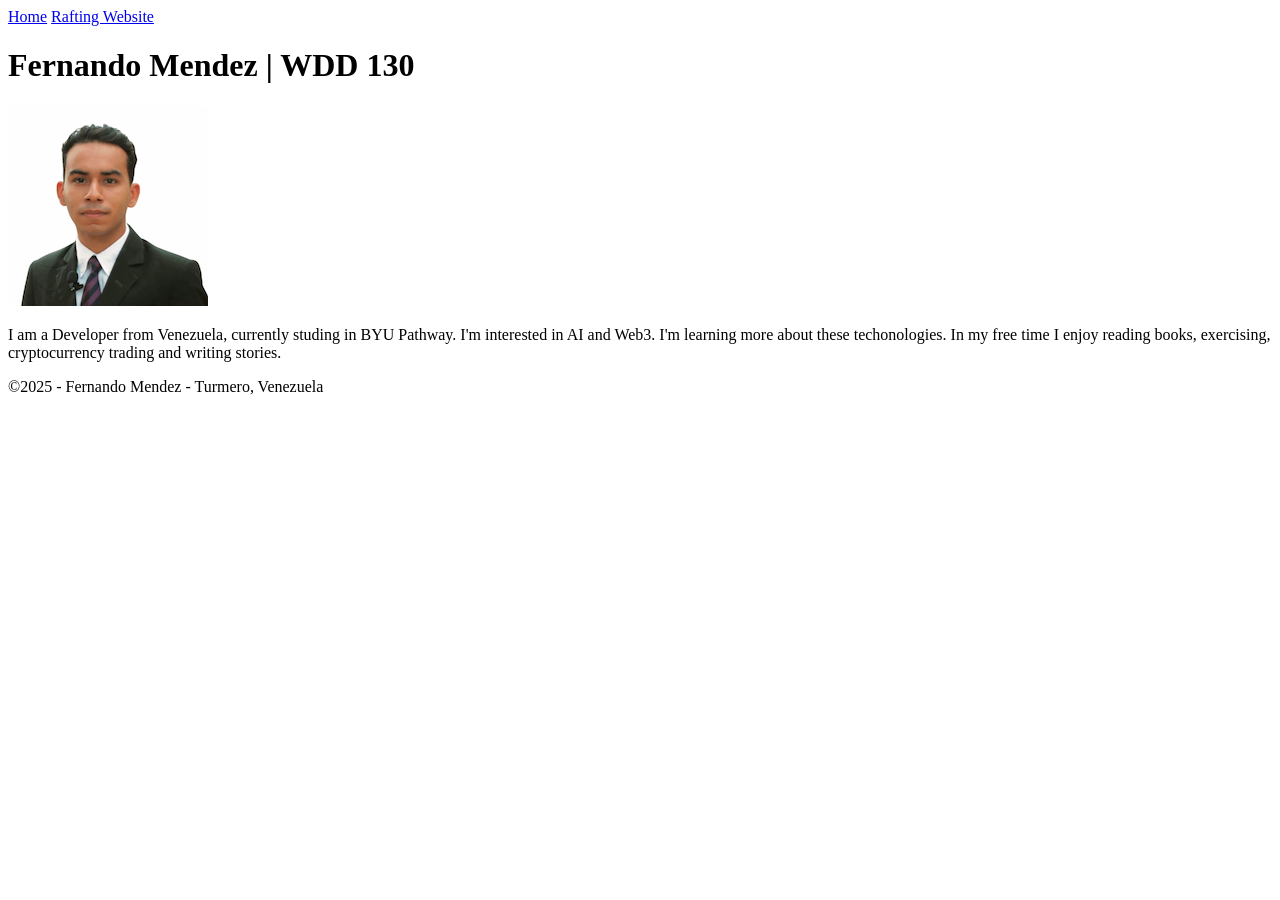
<file: index.html>
<!DOCTYPE html>
<html lang="en-US">
    <head>
        <title>Fernando Mendez | WDD130</title>
        <meta charset="UTF-8">
        <meta name="viewport" content="width=device-width, initial-scale=1.0">
    </head>
    <body>
        <header>
            <nav>
                <a href="#">Home</a>
                <a href="wwr/">Rafting Website</a>
            </nav>
        </header>
        <main>
            <h1>Fernando Mendez | WDD 130</h1>
            <img src="images/profile.jpg" alt="Fernando Mendez" width="200">
            <p>I am a Developer from Venezuela, currently studing in BYU Pathway. I'm interested in AI and Web3. I'm learning more about these techonologies. In my free time I enjoy reading books, exercising, cryptocurrency trading and writing stories.</p>
        </main>
        <footer>
            <p>&copy;2025 - Fernando Mendez - Turmero, Venezuela</p>
        </footer>
    </body>
</html>
</file>
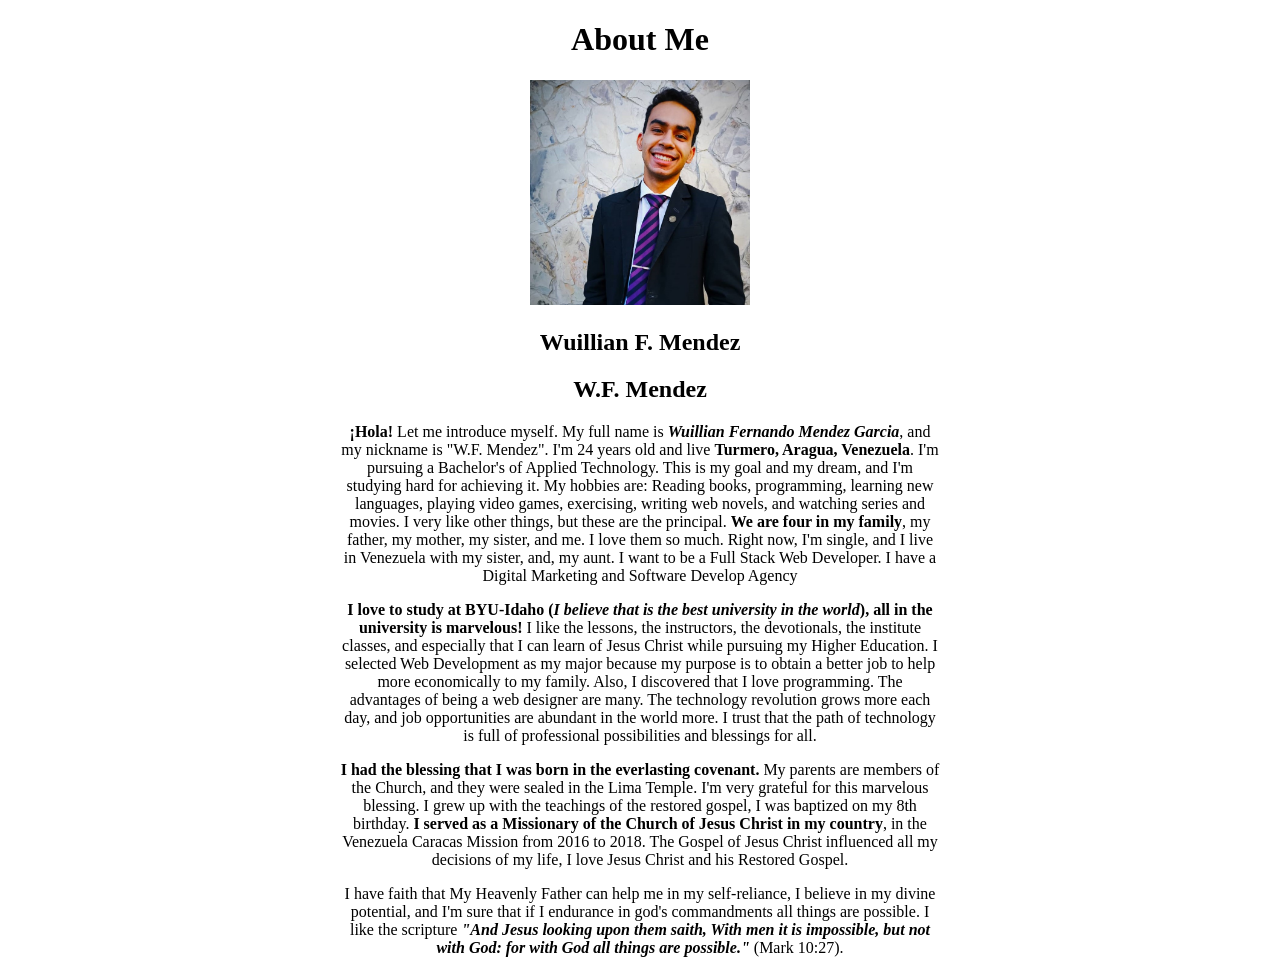
<file: aboutme/index.html>
<!DOCTYPE html>
<html lanf="en">

<head>
    <meta name="author" content="Fernando Mendez">
    <meta charset="UTF-8">
    <meta http-equiv="X-UA-Compatible" content="IE=edge">
    <meta name="viewport" content="width=device-width, initial-scale=1.0">
    <link rel="stylesheet" href="styles/main.css">
    <title>I'm Fernando Mendez</title>
</head>
<body>
    <main>
        <h1>About Me</h1>
        <img class="profile-picture" alt="A picture of Me"
            src="images/me.jpeg"/>
        <h2>Wuillian F. Mendez</h2>
        <h2>W.F. Mendez</h2>
        <div id="content">
            <p><strong>¡Hola! </strong>Let me introduce myself. My full name is <em><strong>Wuillian Fernando Mendez
                    Garcia</strong></em>, and my nickname is "W.F. Mendez". I'm 24 years old and live
                     <strong>Turmero, Aragua, Venezuela</strong>.  I'm pursuing a Bachelor's of Applied Technology. This is my goal and my
            dream, and I'm studying hard for achieving it. My hobbies are: Reading books, programming, 
            learning new languages, playing video games, exercising, writing web novels, and watching series and movies. 
            I very like other things, but these are the principal.
            <strong>We are four in my family</strong>, my father, my mother, my sister, and me. I love them so much.
            Right now, I'm single, and I live in Venezuela with my sister, and, my aunt. I want to be a
                Full Stack Web Developer. I have a Digital Marketing and Software Develop Agency
        </p>
        <p><strong>I love to study at BYU-Idaho (<em>I believe that is the best university in the world</em>), all in
                the university is marvelous!</strong> I like the lessons, the instructors, the devotionals, the
            institute classes, and especially that I can learn of Jesus Christ while pursuing my Higher Education. 
                I selected Web Development as my major because my purpose is to obtain a better job to help
            more economically to my family. Also, I discovered that I love programming. The advantages of being a web
                designer are many. The technology revolution grows more each
            day, and job opportunities are abundant in the world more. I trust that the path of technology is full of
            professional possibilities and blessings for all.
        </p>
        <p><strong>I had the blessing that I was born in the everlasting covenant.</strong> My parents are members of
            the Church, and they were sealed in the Lima Temple. I'm very grateful for this marvelous blessing. I grew
            up with the teachings of the restored gospel, I was baptized on my 8th birthday. <strong>I served as a Missionary of
                the Church of Jesus Christ in my country</strong>, in the Venezuela
            Caracas Mission from 2016 to 2018. The Gospel of Jesus Christ influenced all my decisions of my life, I love
            Jesus Christ and his Restored Gospel.
        </p>
        <p>I have faith that My Heavenly Father can help me in my
            self-reliance, I believe in my divine potential, and I'm sure that if I endurance in god's commandments all
            things are possible. I like the scripture <strong><em>"And Jesus looking upon them saith, With men it is
                    impossible, but not with God: for with God all things are possible." </em></strong>(Mark 10:27).
                </p>
            </div>
    </main>
</body>

</html>
</file>
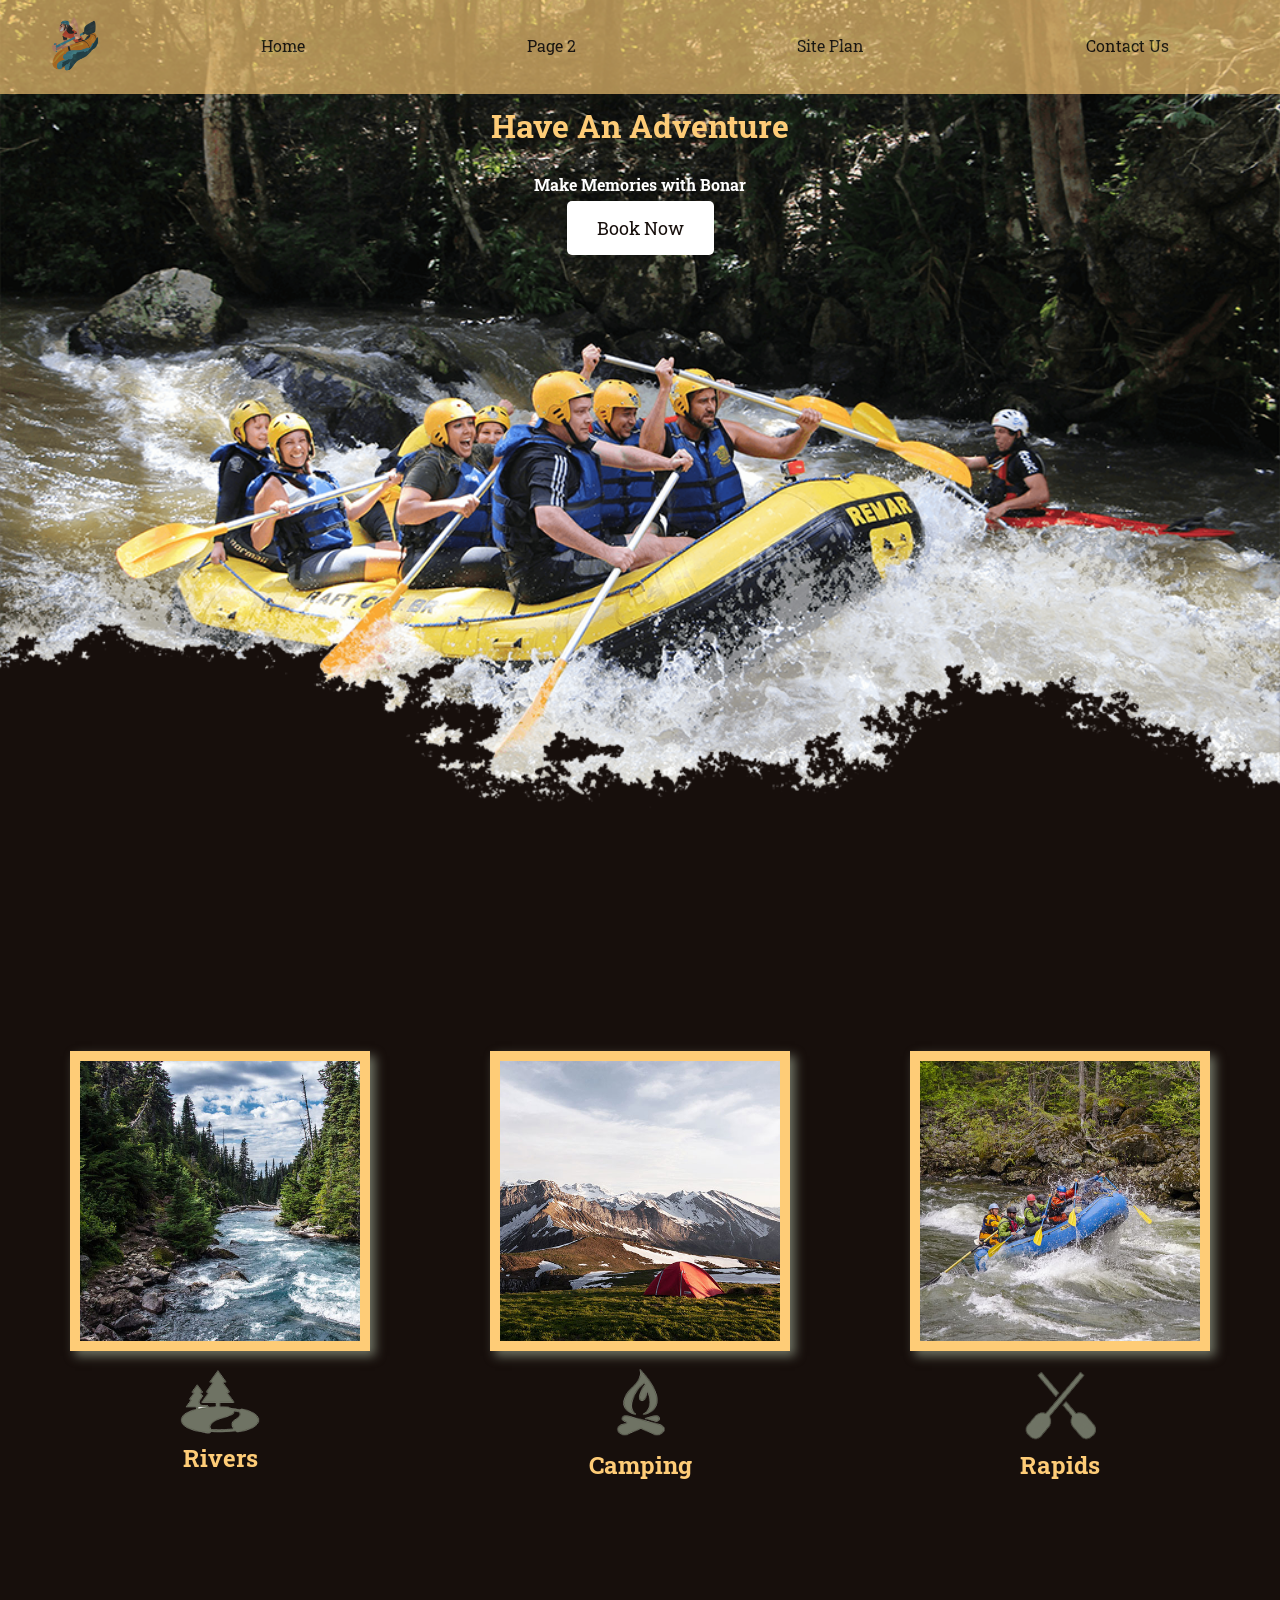
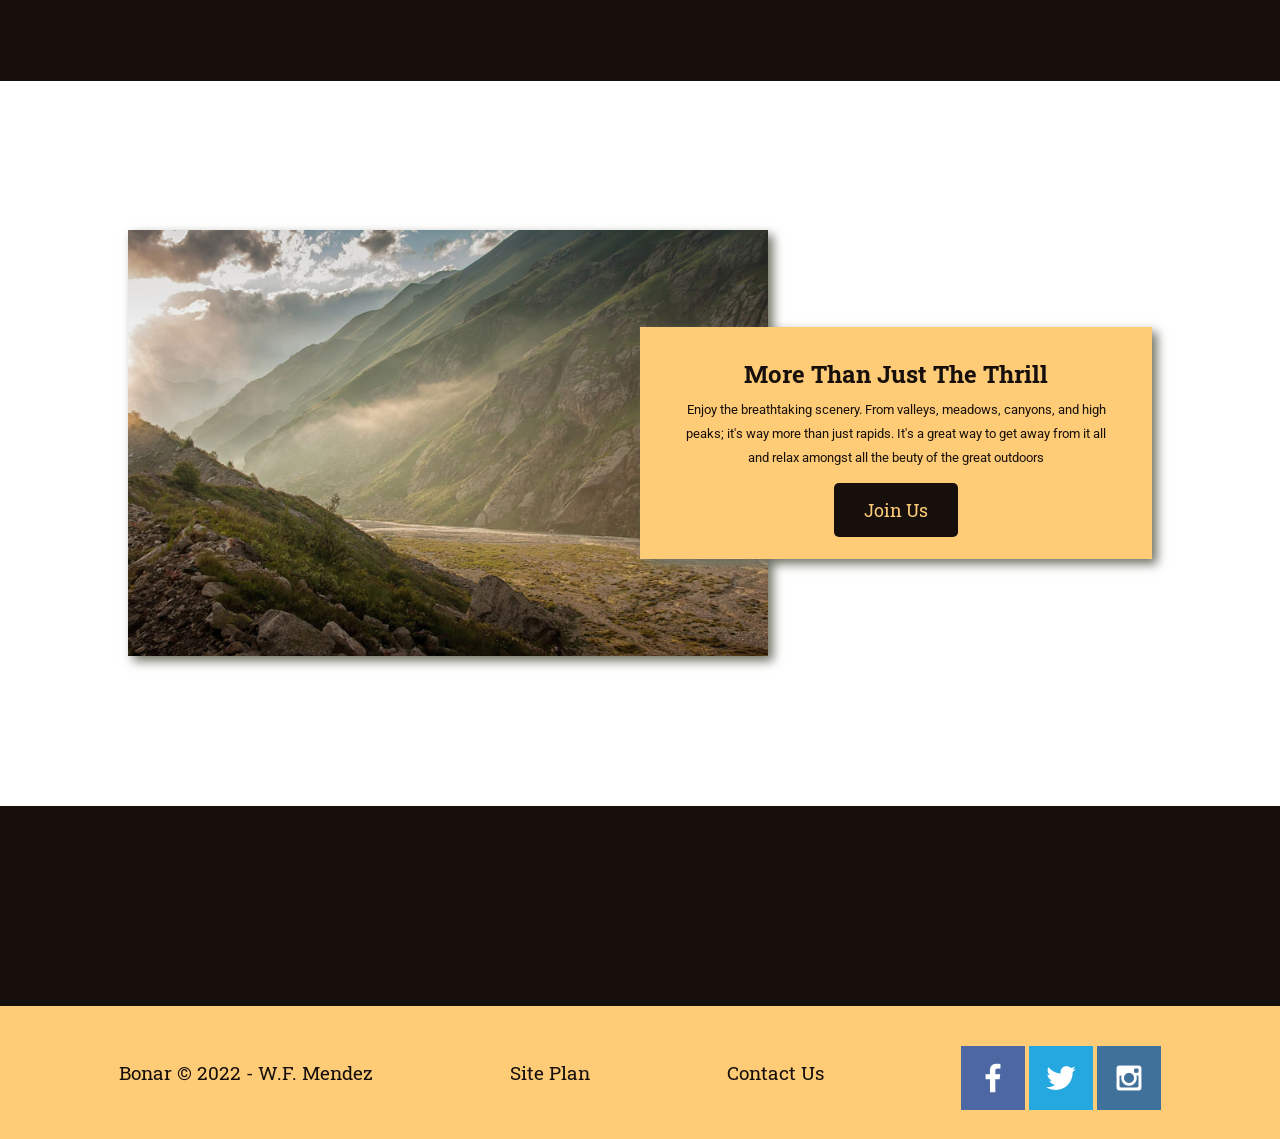
<file: wwr/index.html>
<!DOCTYPE html>
<html lang="en">
<head>
    <meta name="author" content="W.F. Mendez">
    <meta charset="UTF-8">
    <meta http-equiv="X-UA-Compatible" content="IE=edge">
    <meta name="viewport" content="width=device-width, initial-scale=1.0">
    <link rel="stylesheet" href="styles/style.css">
    <title>Bonar | Home</title>
</head>
<body>
    <div id="content"> <!--A Container for our entire page-->
    <header>
        <div class="logo-box"> <!--Logo-->
            <a id="logo_link" href="index.html">
                <img class="logo" src="images/logo.png" alt="Bonar Logo"></a>
        </div>
        <nav> <!--Navigation section-->
            <a href="index.html">Home</a>
            <a href="#">Page 2</a>
            <a href="site-plan-rafting.html">Site Plan</a>
            <a href="contactus.html">Contact Us</a>
        </nav>
    </header>
    <div id="hero"> <!--Hero section-->
        <div id="hero-box">
            <img id="hero-img" src="images/hero.png" alt="People enjoying rafting">
        </div>
        <section id="hero-msg">
            <h1 class="home-title">Have An Adventure</h1>
            <h4>Make Memories with Bonar</h4>
            <div class="button-box">
                <a class="book" href="contactus.html">Book Now</a>
            </div>
        </section>
    </div>
    <main class="home-grid"> <!--Main section-->
        <div class="cards">
        <section class="rivers-card"> <!--Rivers Card-->
            <img class="card-img" src="images/rivers.jpg" alt="river in forest">
            <img class="icon" src="images/river_icon.png" alt="river icon">
            <h2>Rivers</h2>
        </section>
        <section class="camping-card"> <!--Camping Card-->
            <img class="card-img" src="images/camping.jpg" alt="tent in mountains">
            <img class="icon" src="images/fire_icon.png" alt="fire icon">
            <h2>Camping</h2>
        </section>
        <section class="rapids-card"> <!--Rapids Card-->
            <img class="card-img" src="images/rapids.jpg" alt="rafting boat">
            <img class="icon" src="images/oars_icon.png" alt="oars icon">
            <h2>Rapids</h2>
        </div>
        </section> <!--Message-->
        <div id="background"></div> <!--Mountain Background-->
        <img class="mountains" src="images/mountains.jpg" alt="Misty mountains">
        <section class="msg">
            <h2>More Than Just The Thrill</h2>
            <p>Enjoy the breathtaking scenery. From valleys, meadows, canyons, and high peaks; it's way more than just rapids. It's a great way to get away from it all and relax amongst all the beuty of the great outdoors</p>
            <a class="join" href="rivers.html">Join Us</a>
        </section>
    </main>
    <footer>
        <p>Bonar &copy; 2022 - W.F. Mendez</p>
        <p><a href="site-plan-rafting.html">Site Plan</a></p>
        <p><a href="contactus.html">Contact Us</a></p>
        <div class="social">
            <a href="https://facebook.com" target="_blank">
                <img src="images/facebook.png" alt="fb icon">
            </a>
            <a href="https://twitter.com" target="_blank">
                <img src="images/twitter.png" alt="twitter icon">
            </a>
            <a href="https://instagram.com" target="_blank">
                <img src="images/instagram.png" alt="instagram icon">
            </a>
        </div>
    </footer>
    </div>
</body>
</html>
</file>
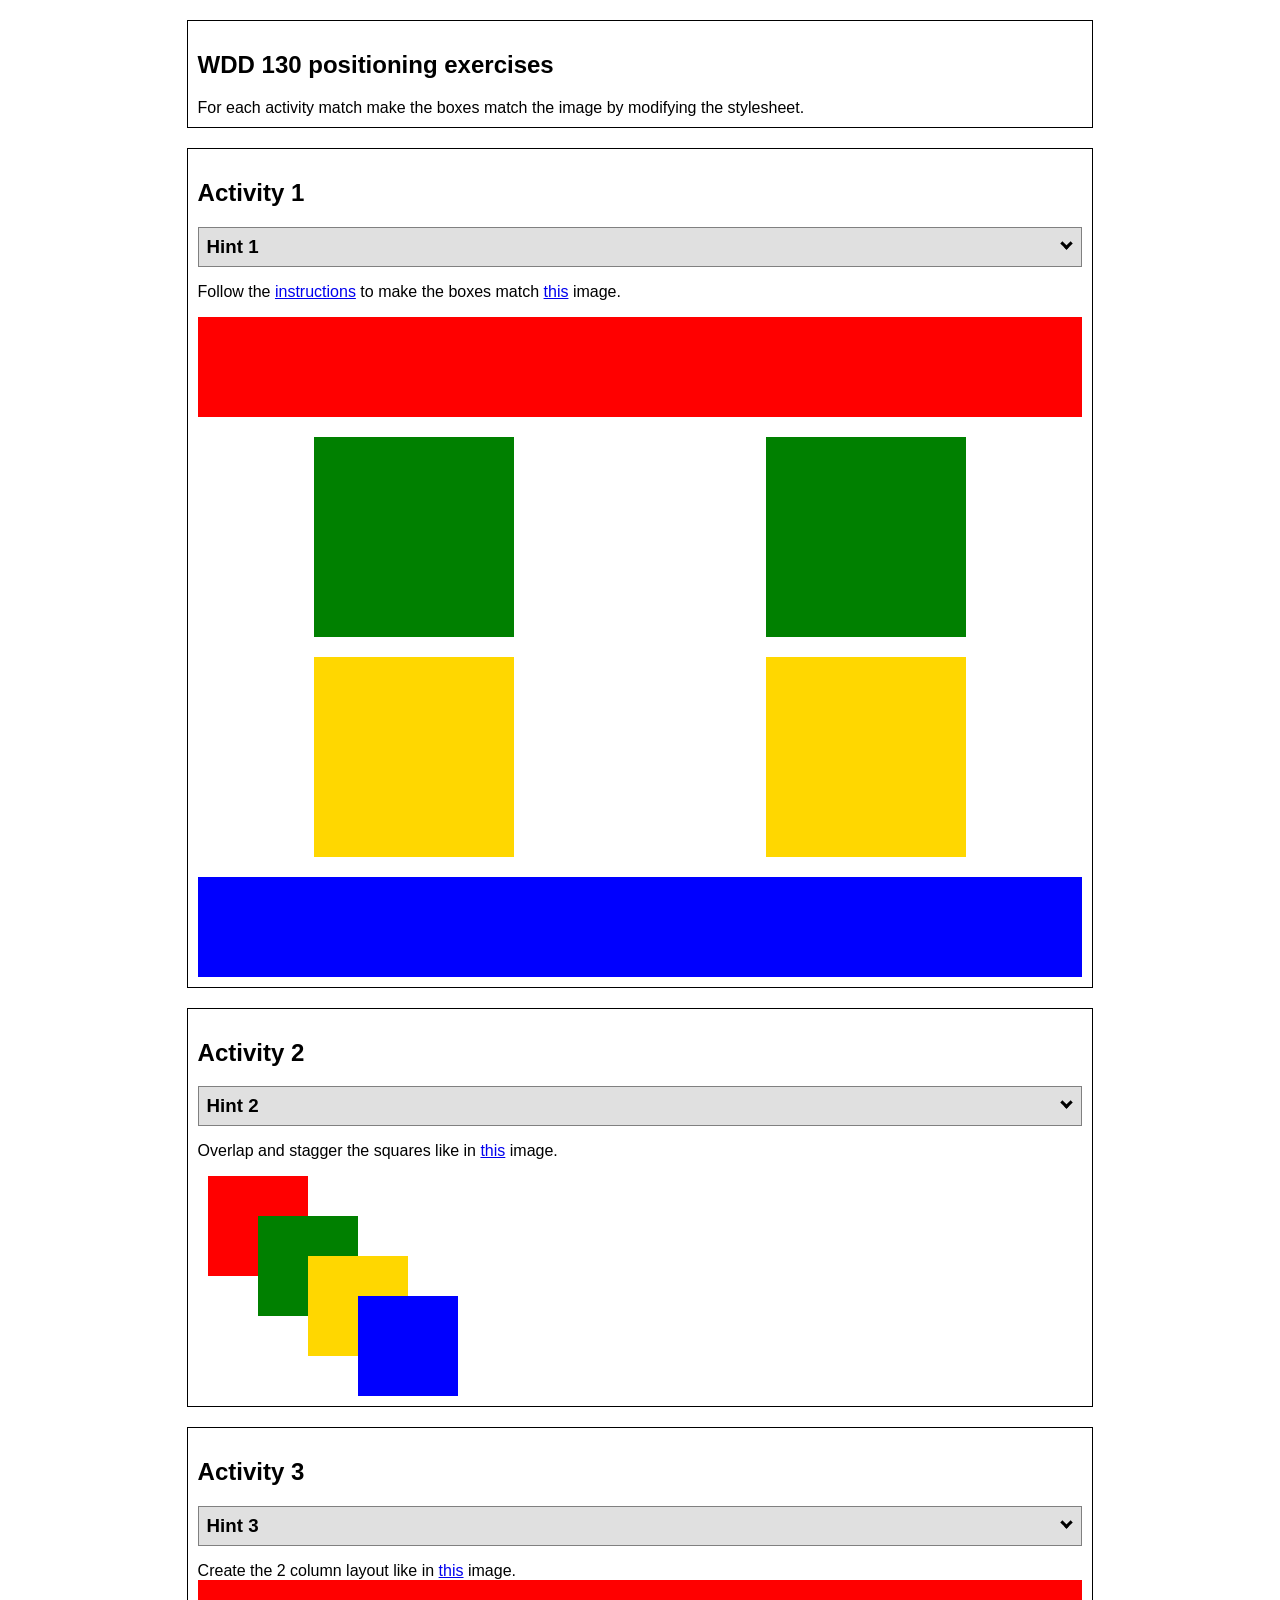
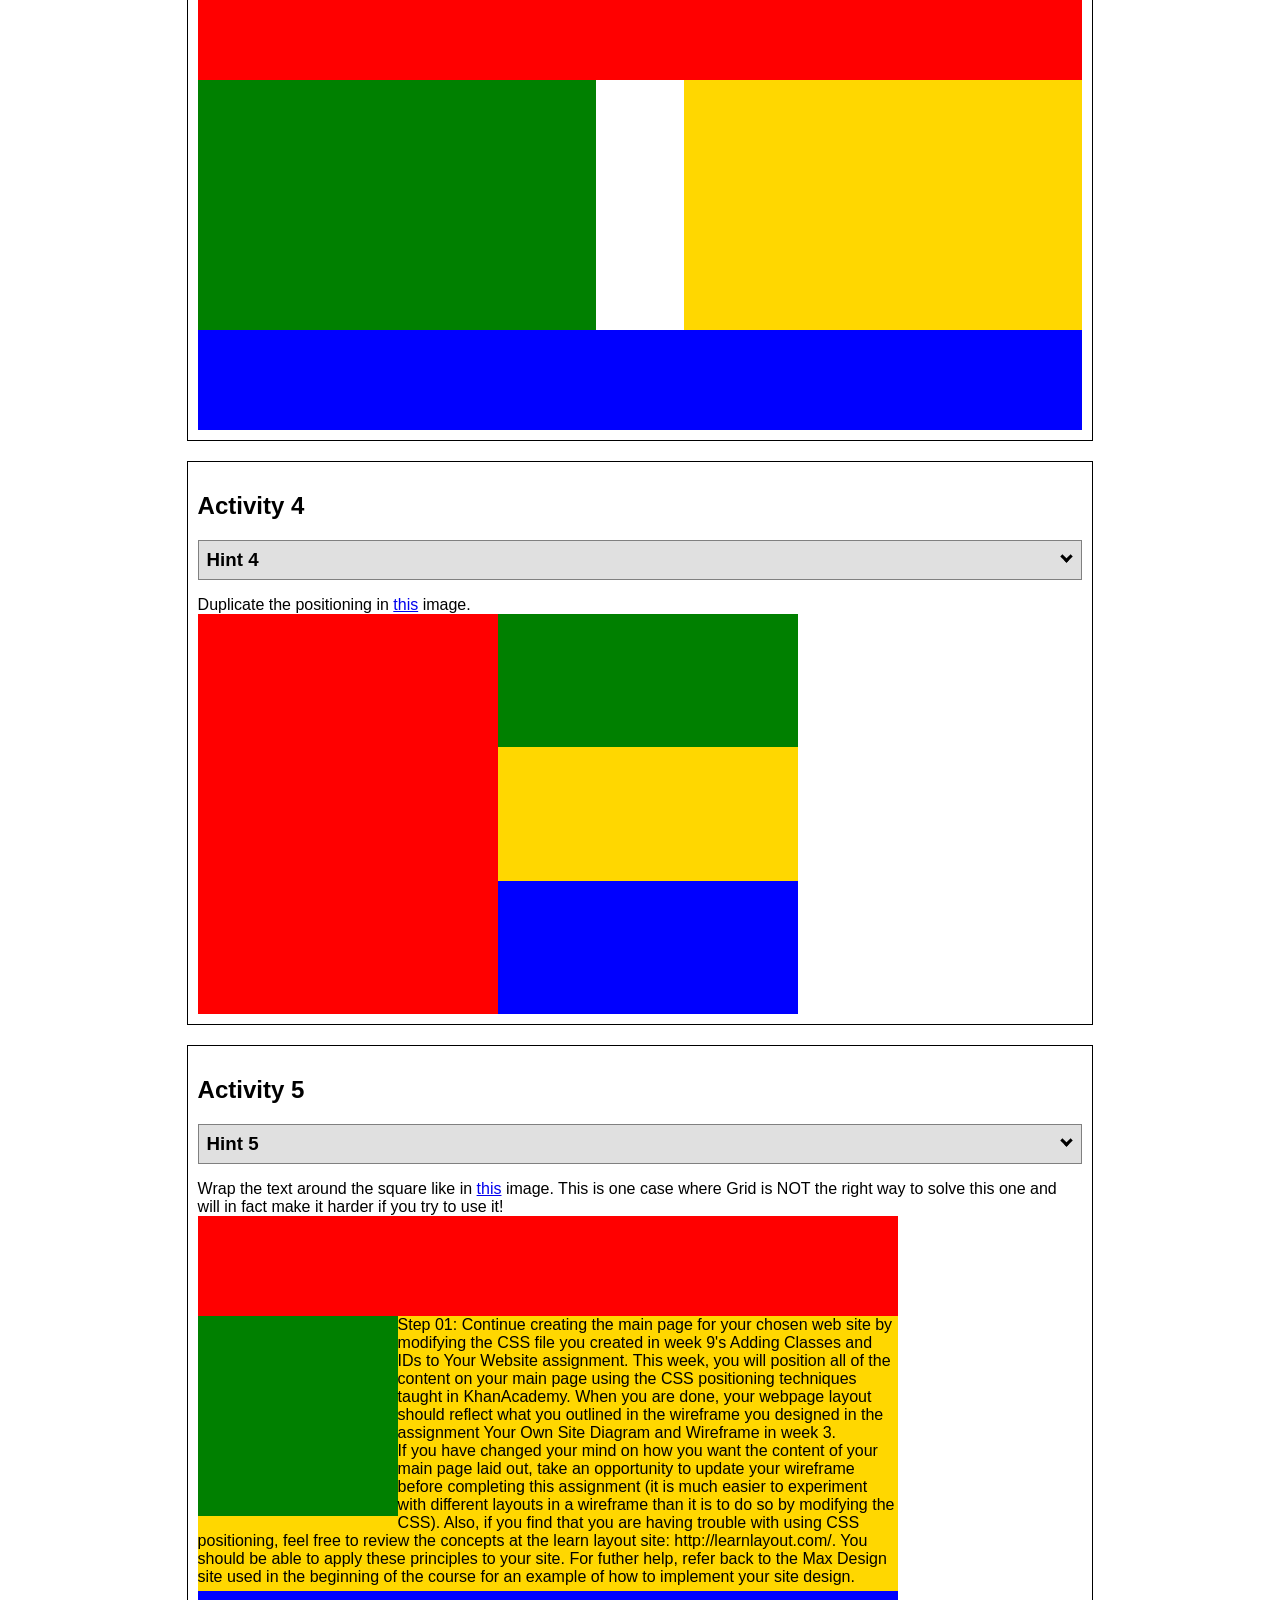
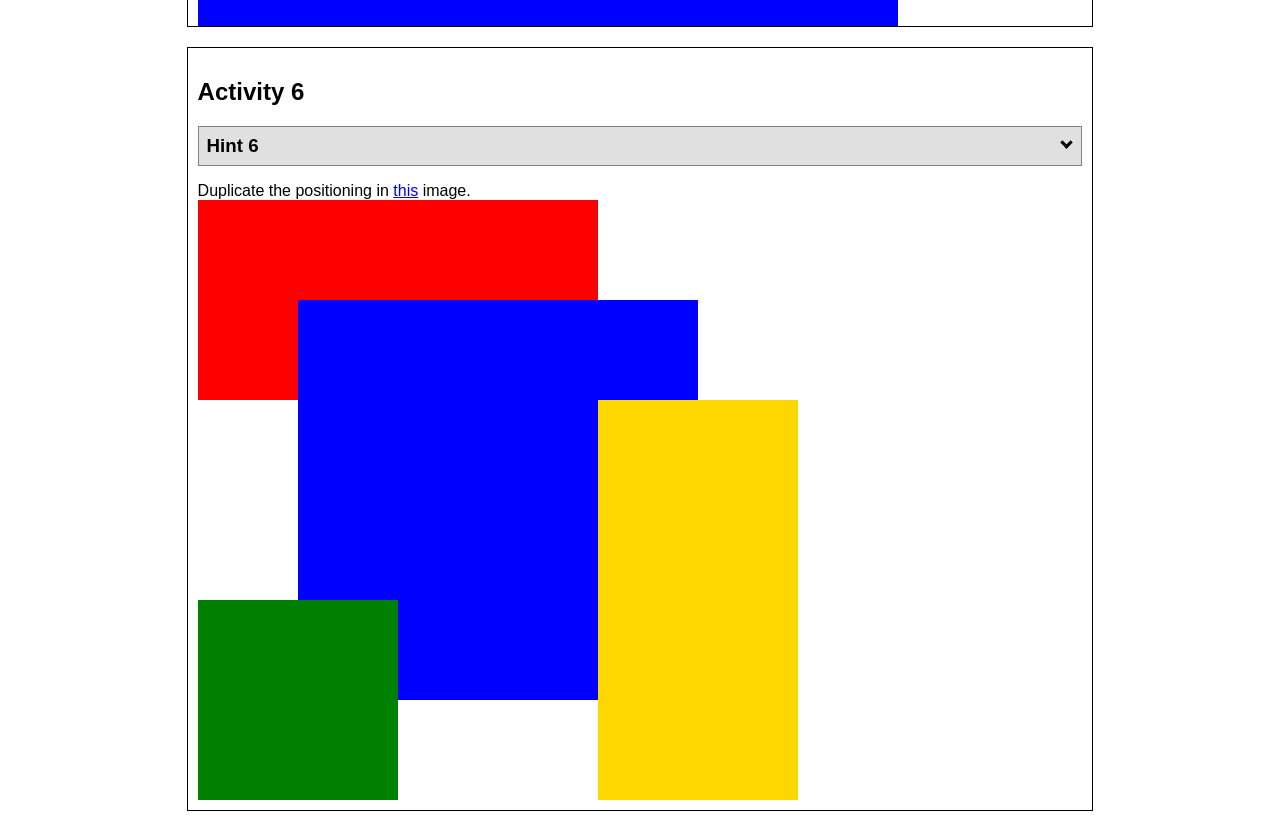
<file: positioning.html>
<!DOCTYPE html>
<html lang="en">

<head>
    <!-- HTML - Name: positioning.html -->
    <title>Positioning Activity</title>
    <link rel="stylesheet" type="text/css" href="positionstyles.css" />
</head>

<body>
    <div class="activity">
        <h2>WDD 130 positioning exercises</h2>
        For each activity match make the boxes match the image by modifying the stylesheet.
    </div>
    <div class="activity">
        <h2>Activity 1</h2>
        <section class="hint"><input type="checkbox"><i></i>
            <h3>Hint 1</h3>
            <div>
                <p>Check out the <a href="https://byui-wdd.github.io/wdd130/activities/css-positioning.html"
                        target="_blank">activity instructions</a> in Ilearn!</p>
            </div>
        </section>
        <p>Follow the <a href="https://byui-wdd.github.io/wdd130/activities/css-positioning.html"
                target="_blank">instructions</a> to make the boxes match <a
                href="https://byui-wdd.github.io/wdd130/images/example1.png" target="_blank">this</a> image.</p>
        <div class="content1">
            <div class="red1"></div>
            <div class="green1"></div>
            <div class="green1"></div>
            <div class="yellow1"></div>
            <div class="yellow1"></div>
            <div class="blue1"></div>
        </div>
    </div>
    <div class="activity">
        <h2>Activity 2</h2>
        <section class="hint"><input type="checkbox">
            <h3>Hint 2</h3><i></i>
            <div>
                <p>Remember that the best way to shift elements around slightly on the page is with Margins. You could
                    also use Grid. Either would work for this. If you choose margin remember that you can use a
                    <em>negative</em> margin. (ie margin-top: -20px;)</p>
                <h4>Properties used:</h4>
                <ul>
                    <li>margin-top, margin-left</li>
                    <li>...or...</li>
                    <li>grid-template-columns: 50px 50px 50px 50px 50px</li>
                </ul>
            </div>
        </section>
        <p>Overlap and stagger the squares like in <a href="https://byui-wdd.github.io/wdd130/images/example2.png"
                target="_blank">this</a> image.</p>
        <div class="content2">
            <div class="red2"></div>
            <div class="green2"></div>
            <div class="yellow2"></div>
            <div class="blue2"></div>
        </div>
    </div>
    <div class="activity">
        <h2>Activity 3</h2>
        <section class="hint"><input type="checkbox">
            <h3>Hint 3</h3><i></i>
            <div>
                <p>This one is going to be best solved with CSS Grid. Remember to make the boxes the right width
                    first...then start moving them around. </p>
                <h4>Properties used:</h4>
                <ul>
                    <li>display:grid;</li>
                    <li>grid-template-columns:</li>
                    <li>grid-column-gap:</li>
                    <li>grid-column:</li>
                </ul>
            </div>
        </section>
        Create the 2 column layout like in <a href="https://byui-wdd.github.io/wdd130/images/example3.png"
            target="_blank">this</a> image.
        <div class="content3">
            <div class="red3"></div>
            <div class="green3"></div>
            <div class="yellow3"></div>
            <div class="blue3"></div>
        </div>
    </div>
    <div class="activity">
        <h2>Activity 4</h2>
        <section class="hint"><input type="checkbox">
            <h3>Hint 4</h3><i></i>
            <div>
                <p>For the others we have been primarily concerned with width. For this one you will need to adjust
                    height as well. </p>
                <h4>Properties used:</h4>
                <ul>
                    <li>display:grid;</li>
                    <li>grid-template-columns:</li>
                    <li>grid-row:</li>
                </ul>
            </div>
        </section>
        Duplicate the positioning in <a href="https://byui-wdd.github.io/wdd130/images/example4.png"
            target="_blank">this</a> image.
        <div class="content4">
            <div class="red4"></div>
            <div class="green4"></div>
            <div class="yellow4"></div>
            <div class="blue4"></div>
        </div>
    </div>

    <div class="activity">
        <h2>Activity 5</h2>
        <section class="hint"><input type="checkbox">
            <h3>Hint 5</h3><i></i>
            <div>
                <p>Grid is <strong>not</strong> the right way to do this. In fact there is only one way to really do
                    that...and that is with float. Remember that we float the thing we want the text to wrap around.
                    Also remember to start by making all the shapes the right size and shape.</p>
                <h4>Properties used:</h4>
                <ul>
                    <li>float: left;</li>
                </ul>
            </div>
        </section>
        Wrap the text around the square like in <a href="https://byui-wdd.github.io/wdd130/images/example5.png"
            target="_blank">this</a> image. This is one case where Grid is NOT the right way to solve this one and will
        in fact make it harder if you try to use it!
        <div class="content5">
            <div class="red5"></div>
            <div class="green5"></div>
            <div class="yellow5">Step 01: Continue creating the main page for your chosen web site by modifying the CSS
                file you created in week 9's Adding Classes and IDs to Your Website assignment. This week, you will
                position all of the content on your main page using the CSS positioning techniques taught in
                KhanAcademy. When you are done, your webpage layout should reflect what you outlined in the wireframe
                you designed in the assignment Your Own Site Diagram and Wireframe in week 3. <br />
                If you have changed your mind on how you want the content of your main page laid out, take an
                opportunity to update your wireframe before completing this assignment (it is much easier to experiment
                with different layouts in a wireframe than it is to do so by modifying the CSS). Also, if you find that
                you are having trouble with using CSS positioning, feel free to review the concepts at the learn layout
                site: http://learnlayout.com/. You should be able to apply these principles to your site. For futher
                help, refer back to the Max Design site used in the beginning of the course for an example of how to
                implement your site design.</div>
            <div class="blue5"></div>
        </div>
    </div>
    <div class="activity">
        <h2>Activity 6</h2>
        <section class="hint"><input type="checkbox">
            <h3>Hint 6</h3><i></i>
            <div>
                <p>This one is all about visualizing the grid behind the layout. If you are having a hard time doing
                    that first: all the sizes are even multiples of 100, and second here is another example with the
                    lines drawn: <a href="https://byui-wdd.github.io/wdd130/images/example6-hint.png"
                        target="_blank">example 6 with lines</a>. For this one you will find it easiest if you use px
                    for the column width. You can also use <kbd>z-index</kbd> to control the element layering. </p>
                <h4>Properties used:</h4>
                <ul>
                    <li>display:grid;</li>
                    <li>grid-template-columns:</li>
                    <li>grid-column:</li>
                    <li>grid-row:</li>
                    <li><a href="https://www.w3schools.com/cssref/pr_pos_z-index.asp" target="_blank">z-index:</a></li>
                </ul>
            </div>
        </section>
        Duplicate the positioning in <a href="https://byui-wdd.github.io/wdd130/images/example6.png"
            target="_blank">this</a> image.
        <div class="content6">
            <div class="red6"></div>
            <div class="green6"></div>
            <div class="yellow6"></div>
            <div class="blue6"></div>
        </div>
    </div>
</body>

</html>
</file>
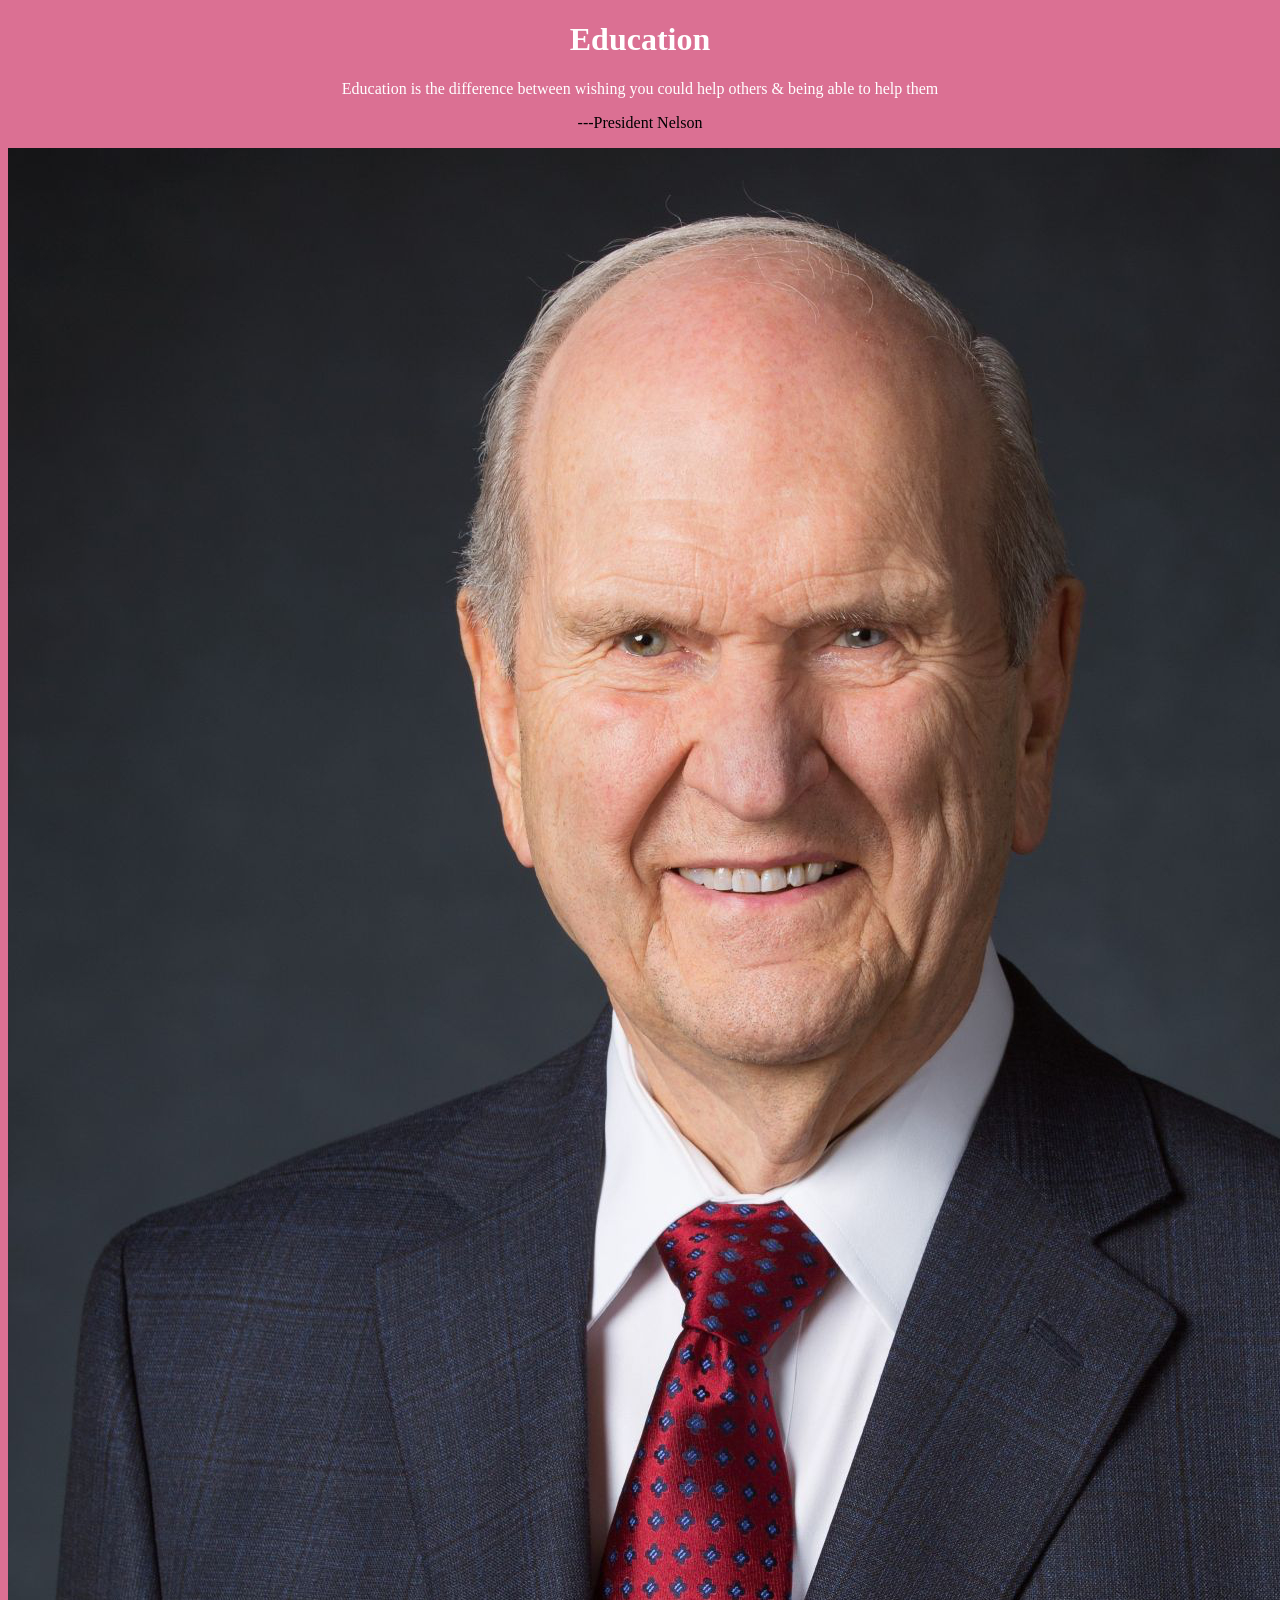
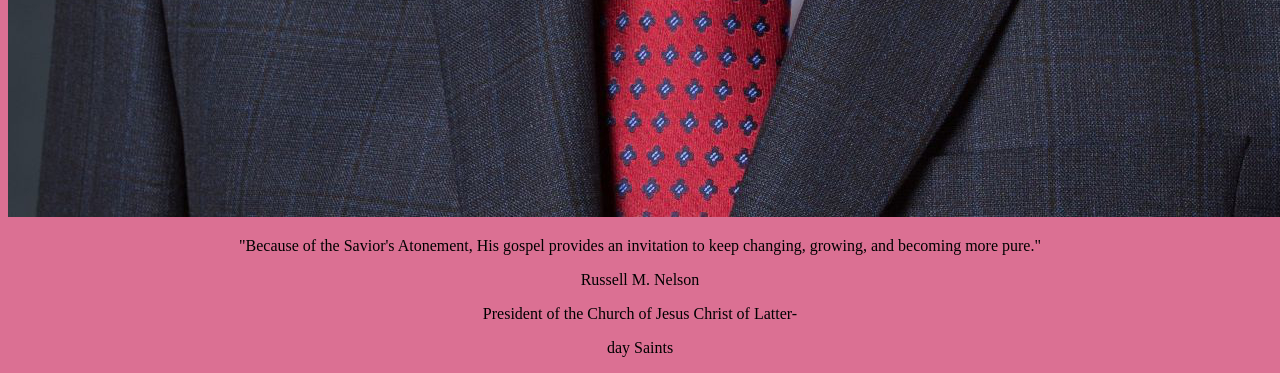
<file: challenges/education.html>
<!DOCTYPE html>
<html lang="en">
<head>
    <meta name="author" content="W.F. Mendez">
    <meta charset="UTF-8">
    <meta http-equiv="X-UA-Compatible" content="IE=edge">
    <meta name="viewport" content="width=device-width, initial-scale=1.0">
    <link rel="stylesheet" href="styles/education.css">
    <title>Education
    </title>
</head>
<body>
    <header>

    </header>
    <main>
        <div class="top">
            <h1>Education</h1>
            <p class="top-p">Education is the difference between wishing you could help others & being able to help them</p>
            <p>---President Nelson</p>
        </div>
        <div class="mid">
            <ol>
                
            </ol>
            <img src="images/nelson.jpg" alt="President Nelson">
            <p>"Because of the Savior's Atonement, His gospel provides an invitation to keep changing, growing, and becoming more pure."</p>
        </div>
    </main>
    <footer>
        <div class="botton">
            <p>Russell M. Nelson</p>
            <p>President of the Church of Jesus Christ of Latter-</p>
            <p>day Saints</p>
        </div>
    </footer>
</body>
</html>
</file>
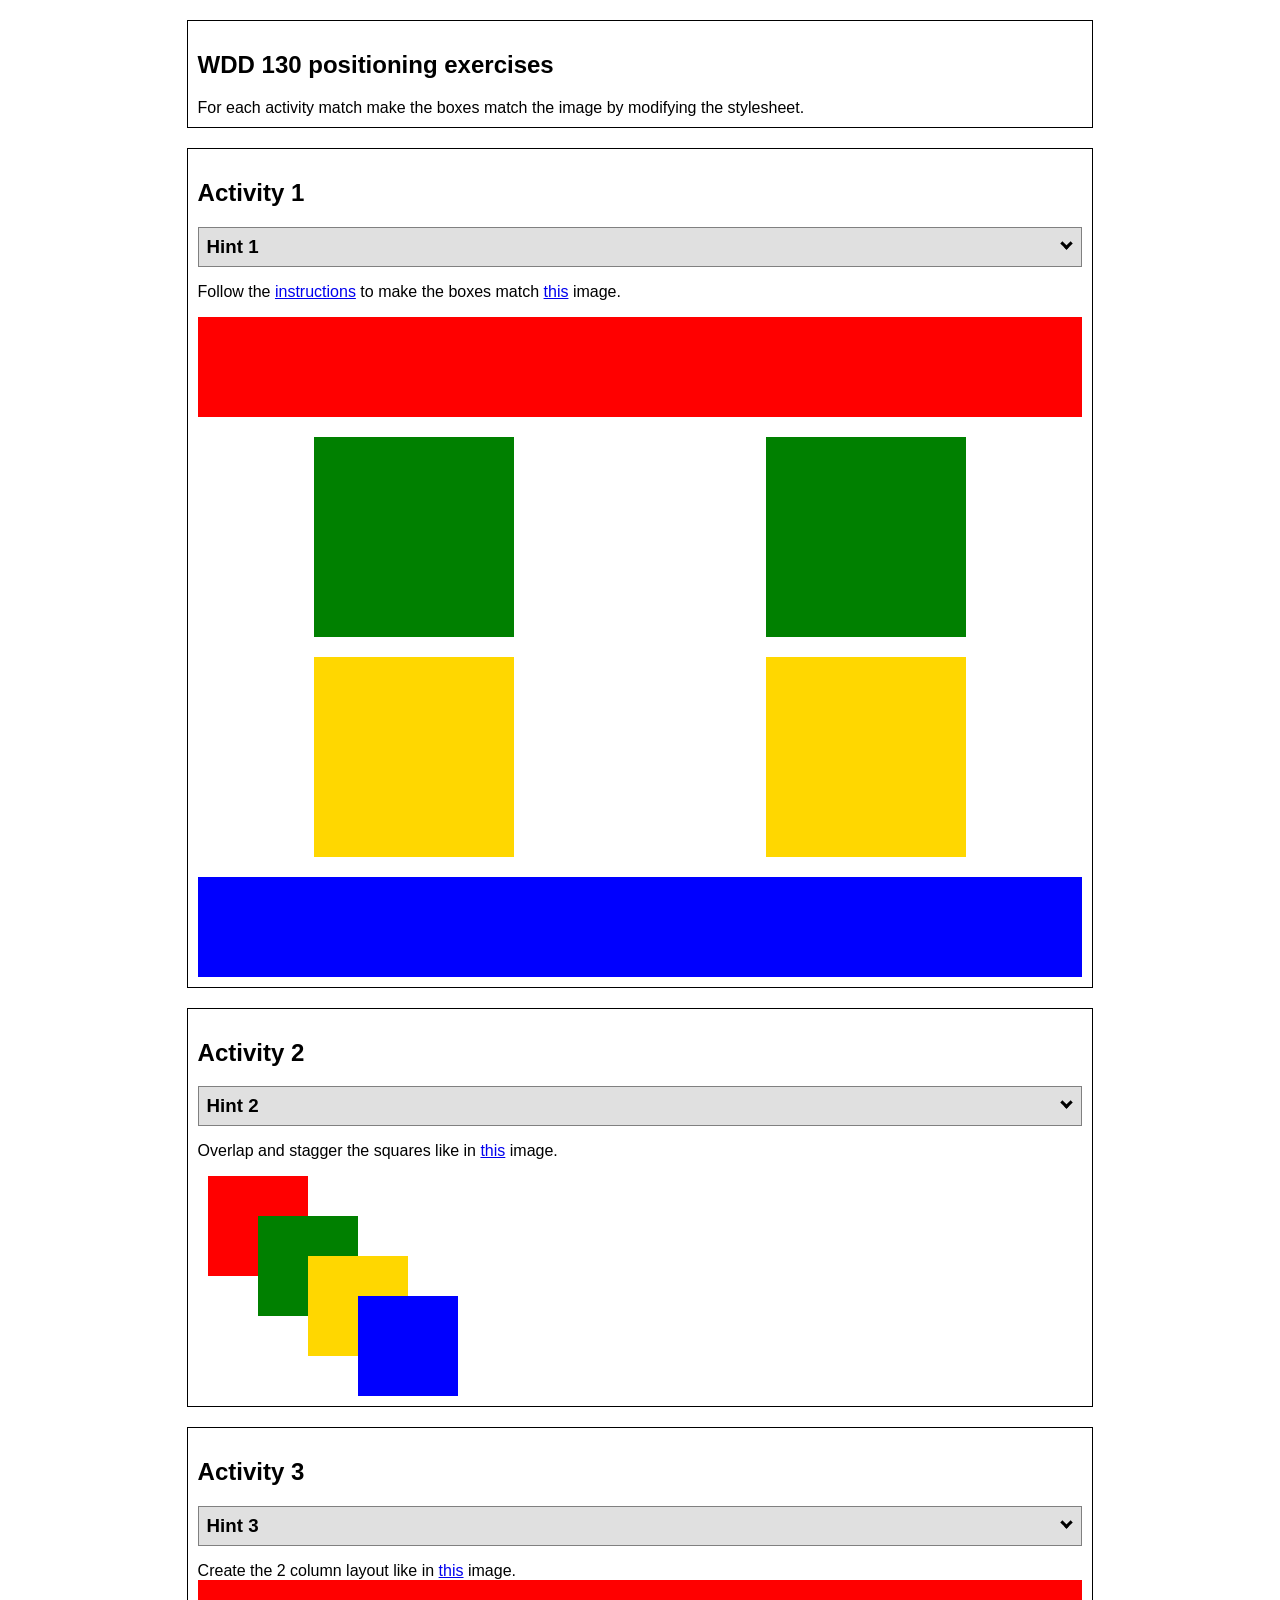
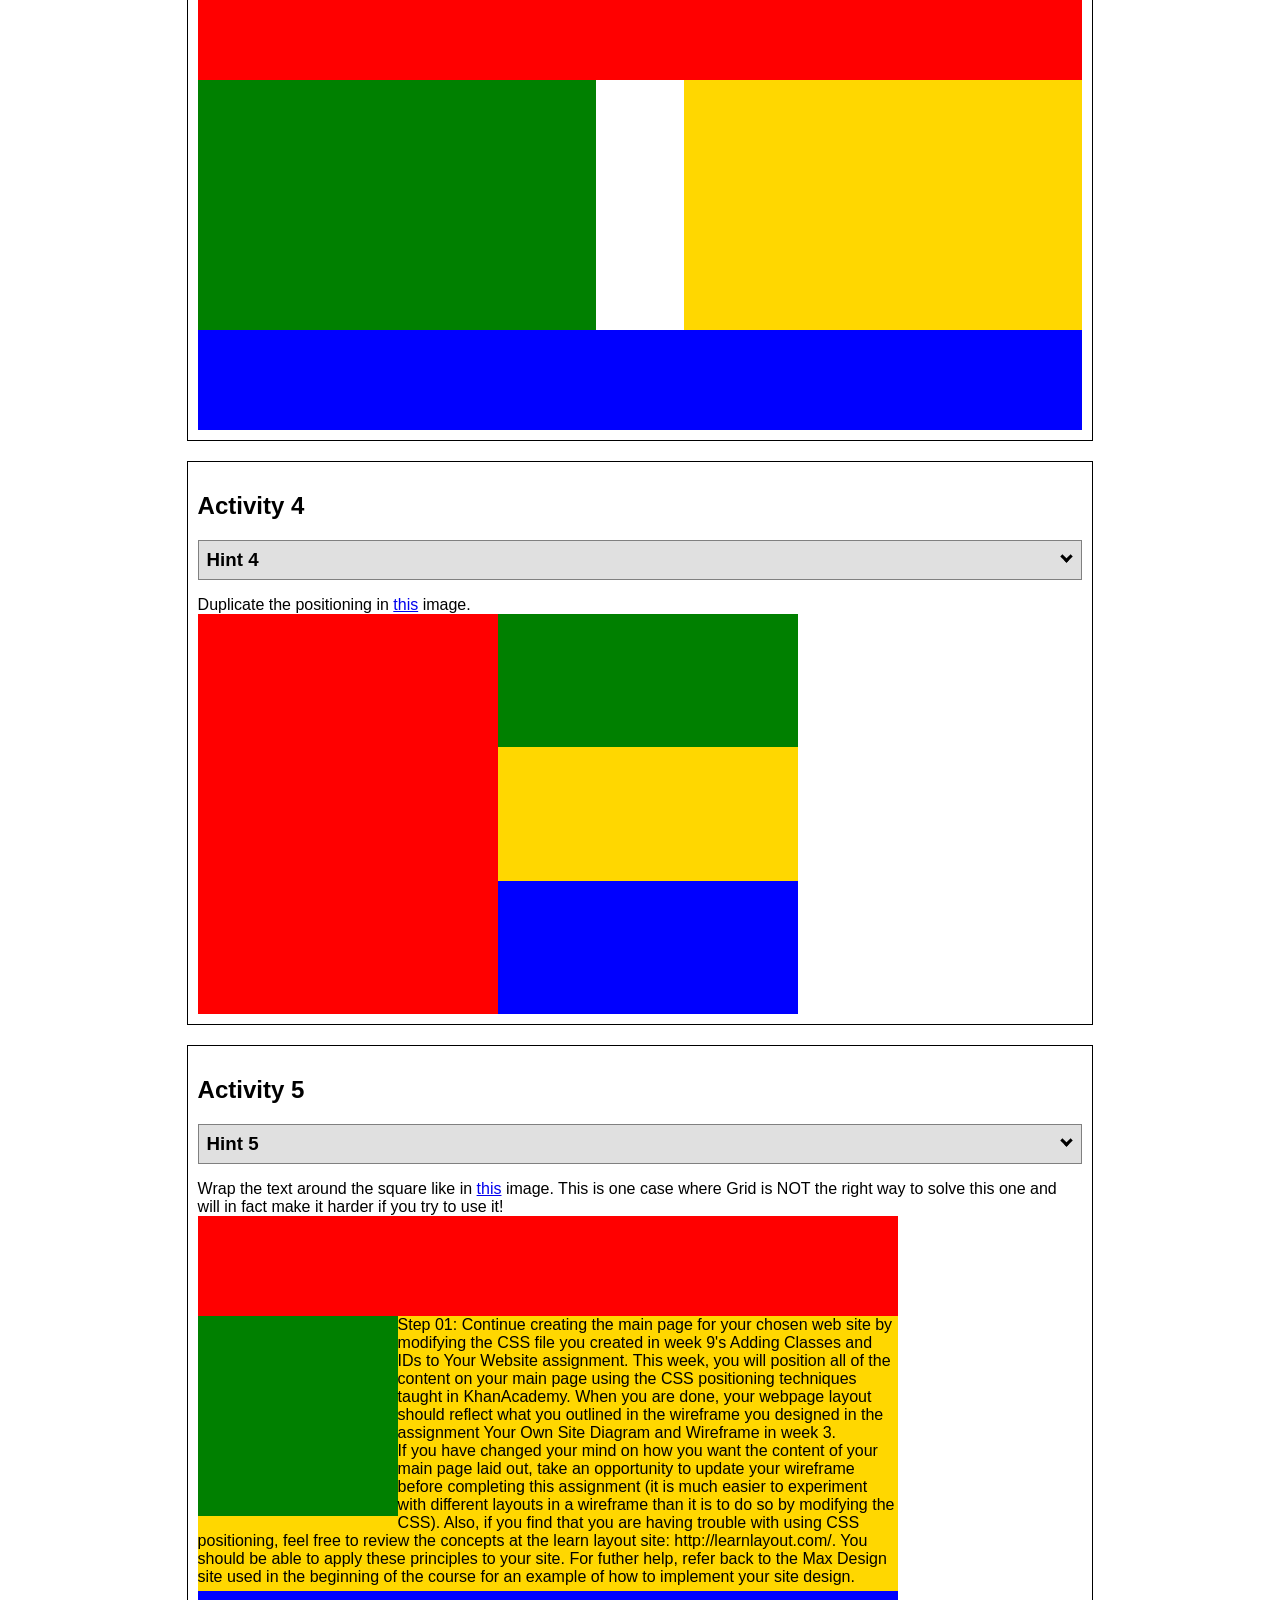
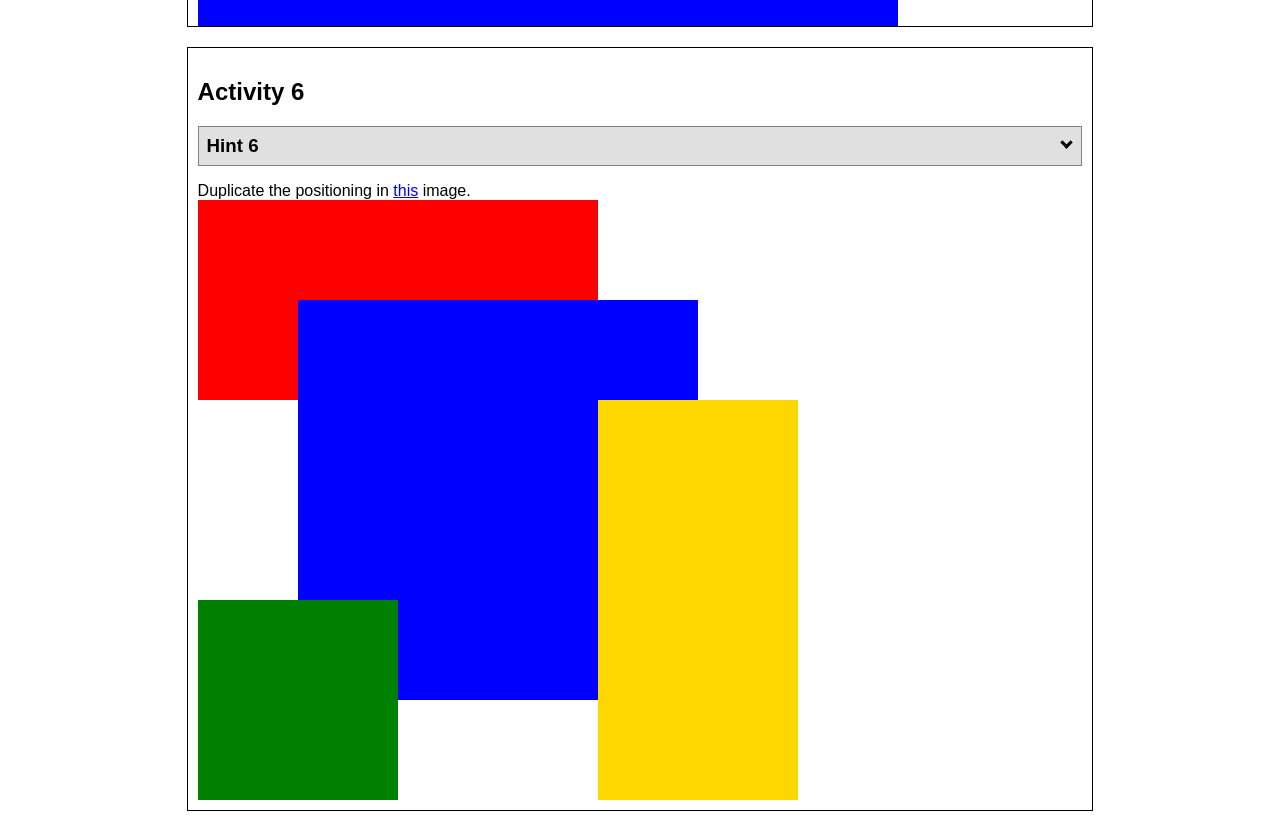
<file: positioning/positioning.html>
<!DOCTYPE html>
<html lang="en">

<head>
    <!-- HTML - Name: positioning.html -->
    <title>Positioning Activity</title>
    <link rel="stylesheet" type="text/css" href="styles/positionstyles.css" />
</head>

<body>
    <div class="activity">
        <h2>WDD 130 positioning exercises</h2>
        For each activity match make the boxes match the image by modifying the stylesheet.
    </div>
    <div class="activity">
        <h2>Activity 1</h2>
        <section class="hint"><input type="checkbox"><i></i>
            <h3>Hint 1</h3>
            <div>
                <p>Check out the <a href="https://byui-wdd.github.io/wdd130/activities/css-positioning.html"
                        target="_blank">activity instructions</a> in Ilearn!</p>
            </div>
        </section>
        <p>Follow the <a href="https://byui-wdd.github.io/wdd130/activities/css-positioning.html"
                target="_blank">instructions</a> to make the boxes match <a
                href="https://byui-wdd.github.io/wdd130/images/example1.png" target="_blank">this</a> image.</p>
        <div class="content1">
            <div class="red1"></div>
            <div class="green1"></div>
            <div class="green1"></div>
            <div class="yellow1"></div>
            <div class="yellow1"></div>
            <div class="blue1"></div>
        </div>
    </div>
    <div class="activity">
        <h2>Activity 2</h2>
        <section class="hint"><input type="checkbox">
            <h3>Hint 2</h3><i></i>
            <div>
                <p>Remember that the best way to shift elements around slightly on the page is with Margins. You could
                    also use Grid. Either would work for this. If you choose margin remember that you can use a
                    <em>negative</em> margin. (ie margin-top: -20px;)</p>
                <h4>Properties used:</h4>
                <ul>
                    <li>margin-top, margin-left</li>
                    <li>...or...</li>
                    <li>grid-template-columns: 50px 50px 50px 50px 50px</li>
                </ul>
            </div>
        </section>
        <p>Overlap and stagger the squares like in <a href="https://byui-wdd.github.io/wdd130/images/example2.png"
                target="_blank">this</a> image.</p>
        <div class="content2">
            <div class="red2"></div>
            <div class="green2"></div>
            <div class="yellow2"></div>
            <div class="blue2"></div>
        </div>
    </div>
    <div class="activity">
        <h2>Activity 3</h2>
        <section class="hint"><input type="checkbox">
            <h3>Hint 3</h3><i></i>
            <div>
                <p>This one is going to be best solved with CSS Grid. Remember to make the boxes the right width
                    first...then start moving them around. </p>
                <h4>Properties used:</h4>
                <ul>
                    <li>display:grid;</li>
                    <li>grid-template-columns:</li>
                    <li>grid-column-gap:</li>
                    <li>grid-column:</li>
                </ul>
            </div>
        </section>
        Create the 2 column layout like in <a href="https://byui-wdd.github.io/wdd130/images/example3.png"
            target="_blank">this</a> image.
        <div class="content3">
            <div class="red3"></div>
            <div class="green3"></div>
            <div class="yellow3"></div>
            <div class="blue3"></div>
        </div>
    </div>
    <div class="activity">
        <h2>Activity 4</h2>
        <section class="hint"><input type="checkbox">
            <h3>Hint 4</h3><i></i>
            <div>
                <p>For the others we have been primarily concerned with width. For this one you will need to adjust
                    height as well. </p>
                <h4>Properties used:</h4>
                <ul>
                    <li>display:grid;</li>
                    <li>grid-template-columns:</li>
                    <li>grid-row:</li>
                </ul>
            </div>
        </section>
        Duplicate the positioning in <a href="https://byui-wdd.github.io/wdd130/images/example4.png"
            target="_blank">this</a> image.
        <div class="content4">
            <div class="red4"></div>
            <div class="green4"></div>
            <div class="yellow4"></div>
            <div class="blue4"></div>
        </div>
    </div>

    <div class="activity">
        <h2>Activity 5</h2>
        <section class="hint"><input type="checkbox">
            <h3>Hint 5</h3><i></i>
            <div>
                <p>Grid is <strong>not</strong> the right way to do this. In fact there is only one way to really do
                    that...and that is with float. Remember that we float the thing we want the text to wrap around.
                    Also remember to start by making all the shapes the right size and shape.</p>
                <h4>Properties used:</h4>
                <ul>
                    <li>float: left;</li>
                </ul>
            </div>
        </section>
        Wrap the text around the square like in <a href="https://byui-wdd.github.io/wdd130/images/example5.png"
            target="_blank">this</a> image. This is one case where Grid is NOT the right way to solve this one and will
        in fact make it harder if you try to use it!
        <div class="content5">
            <div class="red5"></div>
            <div class="green5"></div>
            <div class="yellow5">Step 01: Continue creating the main page for your chosen web site by modifying the CSS
                file you created in week 9's Adding Classes and IDs to Your Website assignment. This week, you will
                position all of the content on your main page using the CSS positioning techniques taught in
                KhanAcademy. When you are done, your webpage layout should reflect what you outlined in the wireframe
                you designed in the assignment Your Own Site Diagram and Wireframe in week 3. <br />
                If you have changed your mind on how you want the content of your main page laid out, take an
                opportunity to update your wireframe before completing this assignment (it is much easier to experiment
                with different layouts in a wireframe than it is to do so by modifying the CSS). Also, if you find that
                you are having trouble with using CSS positioning, feel free to review the concepts at the learn layout
                site: http://learnlayout.com/. You should be able to apply these principles to your site. For futher
                help, refer back to the Max Design site used in the beginning of the course for an example of how to
                implement your site design.</div>
            <div class="blue5"></div>
        </div>
    </div>
    <div class="activity">
        <h2>Activity 6</h2>
        <section class="hint"><input type="checkbox">
            <h3>Hint 6</h3><i></i>
            <div>
                <p>This one is all about visualizing the grid behind the layout. If you are having a hard time doing
                    that first: all the sizes are even multiples of 100, and second here is another example with the
                    lines drawn: <a href="https://byui-wdd.github.io/wdd130/images/example6-hint.png"
                        target="_blank">example 6 with lines</a>. For this one you will find it easiest if you use px
                    for the column width. You can also use <kbd>z-index</kbd> to control the element layering. </p>
                <h4>Properties used:</h4>
                <ul>
                    <li>display:grid;</li>
                    <li>grid-template-columns:</li>
                    <li>grid-column:</li>
                    <li>grid-row:</li>
                    <li><a href="https://www.w3schools.com/cssref/pr_pos_z-index.asp" target="_blank">z-index:</a></li>
                </ul>
            </div>
        </section>
        Duplicate the positioning in <a href="https://byui-wdd.github.io/wdd130/images/example6.png"
            target="_blank">this</a> image.
        <div class="content6">
            <div class="red6"></div>
            <div class="green6"></div>
            <div class="yellow6"></div>
            <div class="blue6"></div>
        </div>
    </div>
</body>

</html>
</file>
<file: aboutme/styles/main.css>
body{
    text-align: center;
}

main {
    width: 1080px;
    margin: auto;
}

#content{
    width: 600px;
    margin: auto;
}

.profile-picture{
    width: 220px;
}
</file>
<file: wwr/styles/style.css>
/*///////////////////////////////////////////////////
=====The fonts of the website=====
//////////////////////////////////////////////////*/
@import url('https://fonts.googleapis.com/css?family=Roboto|Roboto+Slab');

/*///////////////////////////////////////////////////
=====Body, and  Content (A container for our entire page)=====
//////////////////////////////////////////////////*/

body {
    background-color: #170F0C;
    padding: 0;
    margin: 0;
}

#content {
    max-width: 1600px;
    margin: 0 auto;
}

/*///////////////////////////////////////////////////
=====Header, Logo Box, and Navigation=====
//////////////////////////////////////////////////*/

header {
    display: grid;
    grid-template-columns: 150px auto;
    background-color: #FECC77;
    opacity: 65%;
}

.logo {
    width: 70px;
    padding: 10px 10px 10px 40px ;
}

#logo_link {
    padding-top: 5px;
    justify-self: center;
    align-self: center;
}

nav {
    display: flex;
    justify-content: space-around;
}

nav a {
    padding: 35px;
    text-align: center;
    color: #170F0C;
    text-decoration: none;
    font-family: "Roboto Slab", "Arial", sans-serif;
}

nav a:hover {
    background-color: #FFFFFF;
}

/*///////////////////////////////////////////////////
=====Hero=====
//////////////////////////////////////////////////*/

.home-title {
    font-size: 2em;
    margin-top: 10px;
}

#hero {
    display: grid;
    grid-template-columns: 1fr 3fr 1fr;
    margin-top: -100px;
}

#hero-box {
    grid-column: 1/4;
    grid-row: 1/3;
    z-index: -1;
}

#hero-img {
    width: 100%;
}

#hero-msg {
    grid-column: 2/3;
    grid-row: 1/2;
    margin-top: 100px;
}

#hero-msg h1,
#hero-msg h4 {
    text-align: center;
}

.button-box {
    text-align: center;
}

.book {
    margin-top: 50px;
    padding: 15px 30px;
    border-radius: 5px;
    font-size: 18px;
    background-color: #FFFFFF;
    color: #170F0C;
    text-decoration: none;
    font-family: "Roboto Slab", "Arial", sans-serif;
}

.book:hover {
    background-color: #FECC77;
    color: #170F0C;
}

/*///////////////////////////////////////////////////
=====Main Section=====
//////////////////////////////////////////////////*/

main section {
    text-align: center;
}

main section img {
    box-sizing: border-box;
}

.home-grid {
    display: grid;
    grid-template-columns: 1fr 1fr 1fr 1fr 1fr 1fr 1fr 1fr 1fr 1fr;
}

.cards {
    grid-column: 1/11;
    grid-row: 2/3;
    display: grid;
    grid-template-columns: 1fr 1fr 1fr 1fr 1fr 1fr 1fr 1fr 1fr 1fr;
    justify-items: center;
}

.rivers-card {
    margin: 200px;
    grid-column: 2/4;
    grid-row: 2/3;
}

.camping-card {
    margin: 200px;
    grid-column: 5/7;
    grid-row: 2/3;
}

.rapids-card {
    margin: 200px;
    grid-column: 8/10;
    grid-row: 2/3;
}

.card-img {
    width: 300px;
    border: 10px solid #FECC77;
    transition: transform .5s;
    box-shadow: 5px 5px 10px #6f7364;
}

.card-img:hover {
    opacity: .6;
    transform: scale(1.1);
}

.icon {
    width: 80px;
    padding-top: 10px;
}


/*///////////////////////////////////////////////////
=====Headlines=====
//////////////////////////////////////////////////*/

h1,h2,h3,h4,h5,h6 {
    font-family: "Roboto Slab", "Arial", sans-serif;
}

h1 {
   color: #FECC77;
}

h2 {
    color: #FECC77;
    margin: 0;
}

h4 {
    color: #FFFFFF;
}

/*///////////////////////////////////////////////////
=====Paragraph=====
//////////////////////////////////////////////////*/

p {
    font-family: "Roboto", "Helvetica", sans-serif;
}

/*///////////////////////////////////////////////////
=====Message=====
//////////////////////////////////////////////////*/

#background {
    height: 725px;
    grid-column: 1/11;
    grid-row: 4/9;
    background-color: #ffffff;
}

.mountains {
    width: 100%;
    grid-column: 2/7;
    grid-row: 5/8;
    box-shadow: 5px 5px 10px #6f7364;
}

.msg {
    padding: 35px;
    grid-column: 6/10;
    grid-row: 6/7;
    line-height: 1.5em;
    box-shadow: 5px 5px 10px #6f7364;
    background-color: #FECC77;
} /*/ Message Background /*/

.msg h2 {
    color: #170F0C;
}

.msg p {
    color: #170F0C;
    font-size: .8em;
    padding-bottom: 15px;
}

.join {
    margin-top: 50px;
    padding: 15px 30px;
    border-radius: 5px;
    font-size: 18px;
    background-color: #170F0C;
    color: #FECC77;
    text-decoration: none;
    font-family: "Roboto Slab", "Arial", sans-serif;
}

.join:hover {
    background-color: #FFFFFF;
    color: #170F0C;
}

/*///////////////////////////////////////////////////
=====Footer=====
//////////////////////////////////////////////////*/

footer {
    padding: 25px 50px;
    margin-top: 200px;
    display: flex;
    justify-content: space-around;
    align-items: center;
    background-color: #FECC77;
}

footer a {
    color: #170F0C;
    text-decoration: none;
}

footer a:hover {
    color: #170f0c;
}

footer p {
    color: #170F0C;
    font-size: 1.2em;
    font-family: "Roboto Slab", "Arial", sans-serif;
}

footer p a:hover {
    text-decoration: underline;
}

footer .social img {
    padding-top: 15px;
}

@media screen and (max-width: 900px) {

    #hero,
    .home-grid {
        display: block;
        height: auto;
    }

    nav,
    footer {
        flex-direction: column;
    }

    nav a {
        display: block;
        padding: 15px;
    }

    #hero {
        margin-top: 0;
    }

    #hero-msg {
        margin-top: 0;
    }

    #hero-msg h4 {
        display: none;
    }

    .home-title {
        font-size: 25px;
        color: #6f7364;
    }

    .rivers-card,
    .camping-card,
    .rapids-card {
        margin: 50px auto;
        width: 60%;
    }

    #background {
        display: none;
    }

    .mountains,
    .msg {
        width: 80%;
        display: block;
        margin: 0 auto;
    }

    footer {
        margin-top: 25px;
    }
}
</file>
<file: positionstyles.css>
/* CSS - Name: "positionstyles.css" */
/* Activity 1 styles */
.content1 {
    /* This is the parent of the activity 1 boxes. */
    display: grid;
    grid-template-columns: 1fr 1fr;
    justify-items: center;
    grid-gap: 20px;
}

.red1 {
    width: 100%;
    height: 100px;
    background-color: red;
    grid-column: 1/3;

}

.green1 {
    width: 200px;
    height: 200px;
    background-color: green;

}

.yellow1 {
    width: 200px;
    height: 200px;
    background-color: gold;
}

.blue1 {
    width: 100%;
    height: 100px;
    background-color: blue;
    grid-column: 1/3;
}

/* Activity 2 styles */
.content2 {
    margin: auto;
    /* This is the parent of the activity 2 boxes. */
}

.red2 {
    width: 100px;
    height: 100px;
    background-color: red;
    margin-top: 10px;
    margin-left: 10px;
}

.green2 {
    width: 100px;
    height: 100px;
    background-color: green;
    margin-top: -60px;
    margin-left: 60px;
}

.yellow2 {
    width: 100px;
    height: 100px;
    background-color: gold;
    margin-top: -60px;
    margin-left: 110px;
}

.blue2 {
    width: 100px;
    height: 100px;
    background-color: blue;
    margin-top: -60px;
    margin-left: 160px;
}

/* Activity 3 styles */
.content3 {
    /* This is the parent of the activity 3 boxes. */
    display: grid;
    grid-template-columns: 1fr 1fr;
    grid-column-gap: 10%;
}

.red3 {
    width: 100%;
    height: 100px;
    background-color: red;
    grid-column: 1/3;
}

.green3 {
    width: 100%;
    height: 250px;
    background-color: green;
    grid-column: 1/2;
}

.yellow3 {
    width: 100%;
    height: 250px;
    background-color: gold;
    justify-items: end;
    grid-column: 2/3;
}

.blue3 {
    width: 100%;
    height: 100px;
    background-color: blue;
    grid-column: 1/3;
}

/* Activity 4 styles */
.content4 {
    /* This is the parent of the activity 4 boxes. */
    width: 600px;
    height: 400px;
    display: grid;
    grid-template-columns: 1fr 1fr;
    grid-template-rows: 1fr 1fr 1fr;
    margin: 0;
}

.red4 {
    width: 300px;
    height: 400px;
    background-color: red;
    grid-row: 1/4;

}

.green4 {
    width: 300px;
    height: 100%;
    background-color: green;
}

.yellow4 {
    width: 300px;
    height: 100%;
    background-color: gold;
}

.blue4 {
    width: 300px;
    height: 100%;
    background-color: blue;
}

/* Activity 5 styles */
.content5 {
    /* This is the parent of the activity 5 boxes. */
    height: 400px;
}

.red5 {
    width: 700px;
    height: 100px;
    background-color: red;
}

.green5 {
    width: 200px;
    height: 200px;
    background-color: green;
    float: left;
}

.yellow5 {
    width: 700px;
    height: 275px;
    background-color: gold;

}

.blue5 {
    width: 700px;
    height: 100px;
    background-color: blue;
}

/* Activity 6 styles */
.content6 {
    /* This is the parent of the activity 6 boxes. */
    width: 600px;
    height: 600px;
    display: grid;
    grid-template-columns: 1fr 1fr 1fr 1fr 1fr 1fr;
    grid-template-rows: 1fr 1fr 1fr 1fr 1fr 1fr;
    position: relative;
}

.red6 {
    width: 100%;
    height: 100%;
    background-color: red;
    grid-column: 1/5;
    grid-row: 1/3;
    z-index: -2;
}

.green6 {
    width: 100%;
    height: 100%;
    background-color: green;
    grid-column: 1/3;
    grid-row: 5/7;
    z-index: 2;
}

.yellow6 {
    width: 100%;
    height: 100%;
    background-color: gold;
    grid-column: 5/7;
    grid-row: 3/7;
    z-index: 2;
}

.blue6 {
    width: 100%;
    height: 100%;
    background-color: blue;
    grid-column: 2/6;
    grid-row: 2/6;
    z-index: 1;
}


/* Do not make any changes below here */
.activity {
    width: 70%;
    margin: 20px auto;
    font-family: Arial, sans-serif;
    border: 1px solid black;
    padding: 10px;
    clear: both;
    overflow: auto;
}

.hint {
    border: 1px solid grey;
    background: #e0e0e0;
    padding: .5em;
    position: relative;
    margin: 1em 0;
}

.hint h3 {
    margin: 0;
}

.hint:hover {
    background: #d0d0d0;
}

.hint>div {
    display: none;
}

.hint input[type=checkbox] {
    position: absolute;
    width: 100%;
    height: 100%;
    opacity: 0;
    z-index: 1;
    cursor: pointer;
}

.hint input[type=checkbox]:checked~div {
    display: block;
}

.hint i {
    position: absolute;
    transform: translate(-6px, 0);
    margin-top: 16px;
    right: 10px;
    top: -3px;
}

.hint i:before,
.hint i:after {
    content: "";
    position: absolute;
    background-color: black;
    width: 3px;
    height: 9px;
}

.hint i:before {
    transform: translate(2px, 0) rotate(45deg);
}

.hint i:after {
    transform: translate(-2px, 0) rotate(-45deg);
}

.hint input[type=checkbox]:checked~i:before {
    transform: translate(-2px, 0) rotate(45deg);
}

.hint input[type=checkbox]:checked~i:after {
    transform: translate(2px, 0) rotate(-45deg);
}

.hint a {
    position: relative;
    z-index: 1;
}
</file>
<file: challenges/styles/education.css>
body {
    background-color: palevioletred;
}

h1 {
    color: white;
    text-align: center;
}

.top-p {
    color: white;
    text-align: center;
}

.top {
    margin:auto;
    text-align: center;
}

.mid {
    margin: auto;
    text-align: center;
}

.botton {
    margin: auto;
    text-align: center;
}
</file>
<file: positioning/styles/positionstyles.css>
/* CSS - Name: "positionstyles.css" */
/* Activity 1 styles */
.content1 {
    /* This is the parent of the activity 1 boxes. */
    display: grid;
    grid-template-columns: 1fr 1fr;
    justify-items: center;
    grid-gap: 20px;
}

.red1 {
    width: 100%;
    height: 100px;
    background-color: red;
    grid-column: 1/3;

}

.green1 {
    width: 200px;
    height: 200px;
    background-color: green;

}

.yellow1 {
    width: 200px;
    height: 200px;
    background-color: gold;
}

.blue1 {
    width: 100%;
    height: 100px;
    background-color: blue;
    grid-column: 1/3;
}

/* Activity 2 styles */
.content2 {
    margin: auto;
    /* This is the parent of the activity 2 boxes. */
}

.red2 {
    width: 100px;
    height: 100px;
    background-color: red;
    margin-top: 10px;
    margin-left: 10px;
}

.green2 {
    width: 100px;
    height: 100px;
    background-color: green;
    margin-top: -60px;
    margin-left: 60px;
}

.yellow2 {
    width: 100px;
    height: 100px;
    background-color: gold;
    margin-top: -60px;
    margin-left: 110px;
}

.blue2 {
    width: 100px;
    height: 100px;
    background-color: blue;
    margin-top: -60px;
    margin-left: 160px;
}

/* Activity 3 styles */
.content3 {
    /* This is the parent of the activity 3 boxes. */
    display: grid;
    grid-template-columns: 1fr 1fr;
    grid-column-gap: 10%;
}

.red3 {
    width: 100%;
    height: 100px;
    background-color: red;
    grid-column: 1/3;
}

.green3 {
    width: 100%;
    height: 250px;
    background-color: green;
    grid-column: 1/2;
}

.yellow3 {
    width: 100%;
    height: 250px;
    background-color: gold;
    justify-items: end;
    grid-column: 2/3;
}

.blue3 {
    width: 100%;
    height: 100px;
    background-color: blue;
    grid-column: 1/3;
}

/* Activity 4 styles */
.content4 {
    /* This is the parent of the activity 4 boxes. */
    width: 600px;
    height: 400px;
    display: grid;
    grid-template-columns: 1fr 1fr;
    grid-template-rows: 1fr 1fr 1fr;
    margin: 0;
}

.red4 {
    width: 300px;
    height: 400px;
    background-color: red;
    grid-row: 1/4;

}

.green4 {
    width: 300px;
    height: 100%;
    background-color: green;
}

.yellow4 {
    width: 300px;
    height: 100%;
    background-color: gold;
}

.blue4 {
    width: 300px;
    height: 100%;
    background-color: blue;
}

/* Activity 5 styles */
.content5 {
    /* This is the parent of the activity 5 boxes. */
    height: 400px;
}

.red5 {
    width: 700px;
    height: 100px;
    background-color: red;
}

.green5 {
    width: 200px;
    height: 200px;
    background-color: green;
    float: left;
}

.yellow5 {
    width: 700px;
    height: 275px;
    background-color: gold;

}

.blue5 {
    width: 700px;
    height: 100px;
    background-color: blue;
}

/* Activity 6 styles */
.content6 {
    /* This is the parent of the activity 6 boxes. */
    width: 600px;
    height: 600px;
    display: grid;
    grid-template-columns: 1fr 1fr 1fr 1fr 1fr 1fr;
    grid-template-rows: 1fr 1fr 1fr 1fr 1fr 1fr;
    position: relative;
}

.red6 {
    width: 100%;
    height: 100%;
    background-color: red;
    grid-column: 1/5;
    grid-row: 1/3;
    z-index: -2;
}

.green6 {
    width: 100%;
    height: 100%;
    background-color: green;
    grid-column: 1/3;
    grid-row: 5/7;
    z-index: 2;
}

.yellow6 {
    width: 100%;
    height: 100%;
    background-color: gold;
    grid-column: 5/7;
    grid-row: 3/7;
    z-index: 2;
}

.blue6 {
    width: 100%;
    height: 100%;
    background-color: blue;
    grid-column: 2/6;
    grid-row: 2/6;
    z-index: 1;
}


/* Do not make any changes below here */
.activity {
    width: 70%;
    margin: 20px auto;
    font-family: Arial, sans-serif;
    border: 1px solid black;
    padding: 10px;
    clear: both;
    overflow: auto;
}

.hint {
    border: 1px solid grey;
    background: #e0e0e0;
    padding: .5em;
    position: relative;
    margin: 1em 0;
}

.hint h3 {
    margin: 0;
}

.hint:hover {
    background: #d0d0d0;
}

.hint>div {
    display: none;
}

.hint input[type=checkbox] {
    position: absolute;
    width: 100%;
    height: 100%;
    opacity: 0;
    z-index: 1;
    cursor: pointer;
}

.hint input[type=checkbox]:checked~div {
    display: block;
}

.hint i {
    position: absolute;
    transform: translate(-6px, 0);
    margin-top: 16px;
    right: 10px;
    top: -3px;
}

.hint i:before,
.hint i:after {
    content: "";
    position: absolute;
    background-color: black;
    width: 3px;
    height: 9px;
}

.hint i:before {
    transform: translate(2px, 0) rotate(45deg);
}

.hint i:after {
    transform: translate(-2px, 0) rotate(-45deg);
}

.hint input[type=checkbox]:checked~i:before {
    transform: translate(-2px, 0) rotate(45deg);
}

.hint input[type=checkbox]:checked~i:after {
    transform: translate(2px, 0) rotate(-45deg);
}

.hint a {
    position: relative;
    z-index: 1;
}
</file>
